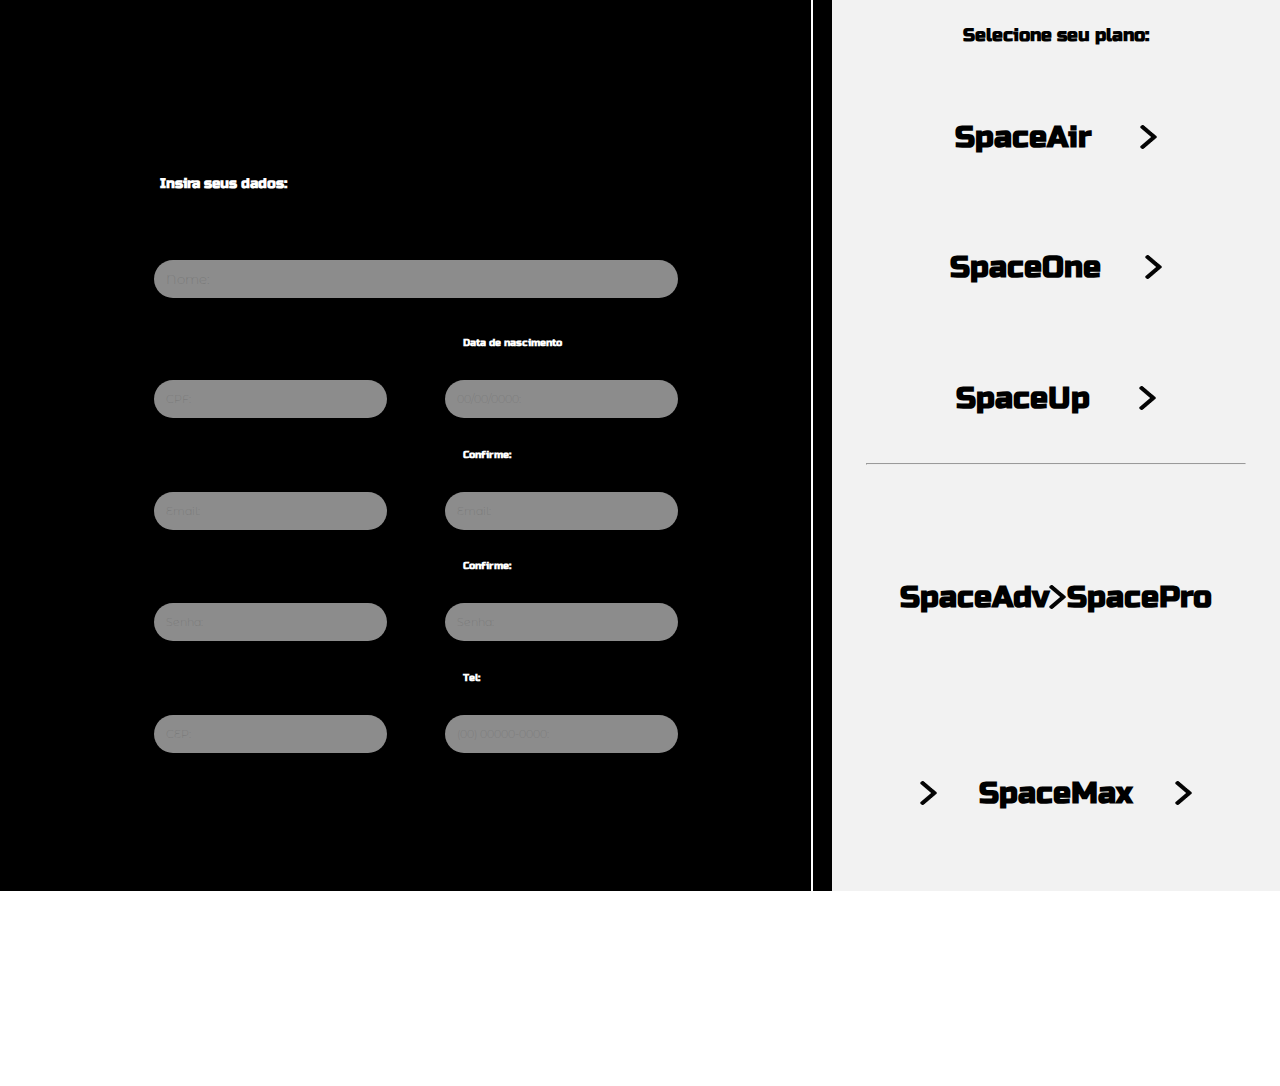
<file: forms.html>
<!DOCTYPE html>
<html lang="pt-br">
<head>
    <meta charset="UTF-8">
    <meta http-equiv="X-UA-Compatible" content="IE=edge">
    <meta name="viewport" content="width=device-width, initial-scale=1.0">
    <title>Forms</title>

    <link rel="stylesheet" href="estilo2.css">

</head>

<body>
    <div id="paps">
        <div id="forms">
            <div id="caixaforms">
                <div id="seusdados">
                    <h4 id="textwhite">Insira seus dados:</h4>
                </div>
                    <div id="excampoM"><input id="campoM" type="text" placeholder="Nome:"></div>

                    <h6>Data de nascimento</h6>
                    <div id="excampo1">
                        <input class="campom" type="text" placeholder="CPF:">
                        <input class="campom" type="text" placeholder="00/00/0000:">
                    </div>


                    <h6>Confirme:</h6>
                    <div id="excampo2">
                        <input class="campom" type="text" placeholder="Email:">
                        <input class="campom" type="text" placeholder="Email:">
                    </div>


                    <h6>Confirme:</h6>
                    <div id="excampo3">
                        <input class="campom" type="text" placeholder="Senha:">
                        <input class="campom" type="text" placeholder="Senha:">
                    </div>


                    <h6>Tel:</h6>
                    <div id="excampo4">
                        <input class="campom" type="text" placeholder="CEP:">
                        <input class="campom" type="text" placeholder="(00) 00000-0000:">
                    </div>

                    <hr>
            </div>
        </div>

        <div id="planos">
                <div id="selecione">
                    <h3>Selecione seu plano:</h3>
                </div>
            
                <div id="basic">
                    <h1>SpaceAir</h1>

                    <img src="setdown 8.png" class="icon" alt="seta">

                    <h1>SpaceOne</h1>

                    <img src="setdown 8.png" class="icon" alt="seta">

                    <h1>SpaceUp</h1>
                    
                    <img src="setdown 8.png" class="icon" alt="seta">
                </div>
            <div id="blackrow"> <hr> </div>

            <div id="adv">
                <h1>SpaceAdv</h1>

                <img src="setdown 8.png" class="icon" alt="seta">

                <h1>SpacePro</h1>

                <img src="setdown 8.png" class="icon" alt="seta">

                <h1>SpaceMax</h1>

                <img src="setdown 8.png" class="icon" alt="seta">
            </div>

            <div id="setas"></div>

        </div>
    </div>
</body>

</html>
</file>
<file: estilo2.css>
*{
    box-sizing: border-box;
    margin: 0%;
    padding: 0%;
}

html{
    overflow: hidden;
}

@font-face {
    font-family: Russo ;
    src: url(./fonts/RussoOne-Regular.ttf);
}

@font-face {
    font-family: Montserrat;
    src: url(/fonts/MontserratAlternates-ExtraLight.ttf);
}
#paps{
    width: 100%;
    height: 99vh;

    display: flex;
    flex-direction: row;
}

#forms{
    width: 65%;
    height: 99vh;

    background-color: #000;
    display: flex;
    justify-content: center;
    align-items: center;
}

#seusdados{
    width: 100%;
    height: 20%;

    display:flex;
    align-items: center;
    padding: 6%;

    font-family: Russo;
    font-size: 14px;
}

#planos{
    width: 35%;
    height: 99vh;

    background-color: #F2F2F2;
    
    display: flex;
    flex-direction: column;
    align-items: center;
    justify-content: space-around;

    font-family: Russo;
    font-size: 15px;
}

#selecione{
    width: 100%;
    height: 8%;

    display: flex;
    align-items: center;
    justify-content: center;
}

#basic0{
    width: 100%;
}
#basic{
    width: 67%;
    height: 44%;

    display: flex;
    justify-content: center;
    align-items: center;
    justify-content: space-evenly;
    flex-wrap: wrap;

}

#adv{
    width: 70%;
    height: 44%;

    display: flex;
    justify-content: center;
    align-items: center;
    justify-content: space-around;
    flex-wrap: wrap;
}

#blackrow{
    width: 85%;
    height: 4%;

    color: #000;

}

#caixaforms{
    width: 70%;
    height: 75%;

    background-color: #000;
    display: flex;
    flex-direction: column;
    justify-content: space-around;

}

#textwhite{
    color: #FFF;
}

h6{
    color: #FFF;

    font-family: Russo;
    font-size: 10px;
}

#campoM{
    background-color: #ebebeb;
    width: 90%;
    height: 38px;

    font-family: Montserrat;
}

.campom{
    background-color: #ebebeb98;
    width: 40%;
    height: 38px;

    border-radius: 100px;
    border: none;

    padding: 2%;

    font-family: Montserrat;
    font-size: 11px;
    font-weight: 200;
}

#campoM{
    background-color: #ebebeb98;
    border-radius: 100px;
    border: none;

    padding: 2%
}

h6{
    padding: 0 0 0 58%;
    display: flex;
    
}

#excampo1{
    width: 100%;
    height: 12%;
    display: flex;
    justify-content: space-around;
    align-items: center;
}

#nomezinho2{
    width: 100%;
}

#excampo2{
    width: 100%;
    height: 12%;
    display: flex;
    justify-content: space-around;
    align-items: center;
}

#excampo3{
    width: 100%;
    height: 12%;
    display: flex;
    justify-content: space-around;
    align-items: center;
}

#excampo4{
    width: 100%;
    height: 12%;
    display: flex;
    justify-content: space-around;
    align-items: center;
}

#excampoM{
    height: 10%;
    display: flex;
    justify-content: center;
}

#caixaforms hr{
    position: absolute;
    left: 172px;
    width: 100%;
    border: 1px solid #FFF;
    transform: rotate(90deg);
}

.icon{
    width: 17px;
    height: 24px;
}
</file>
